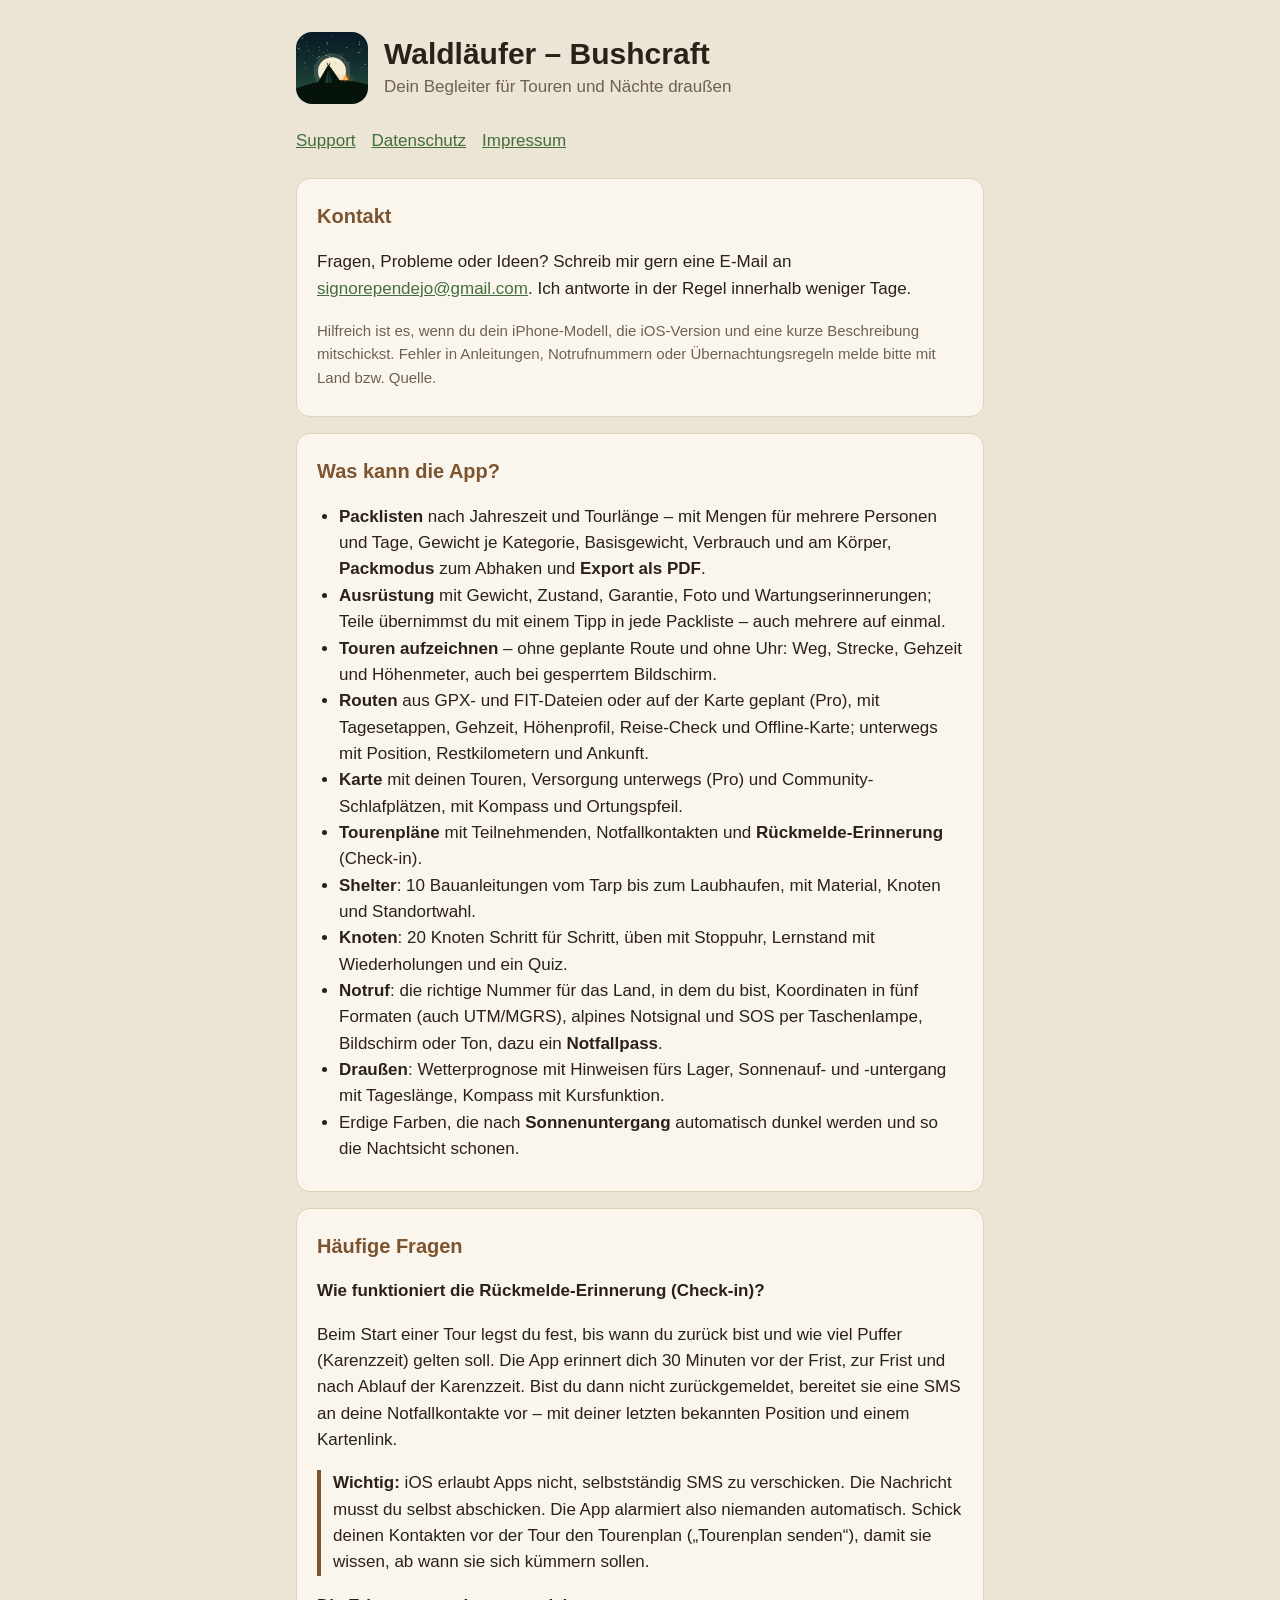
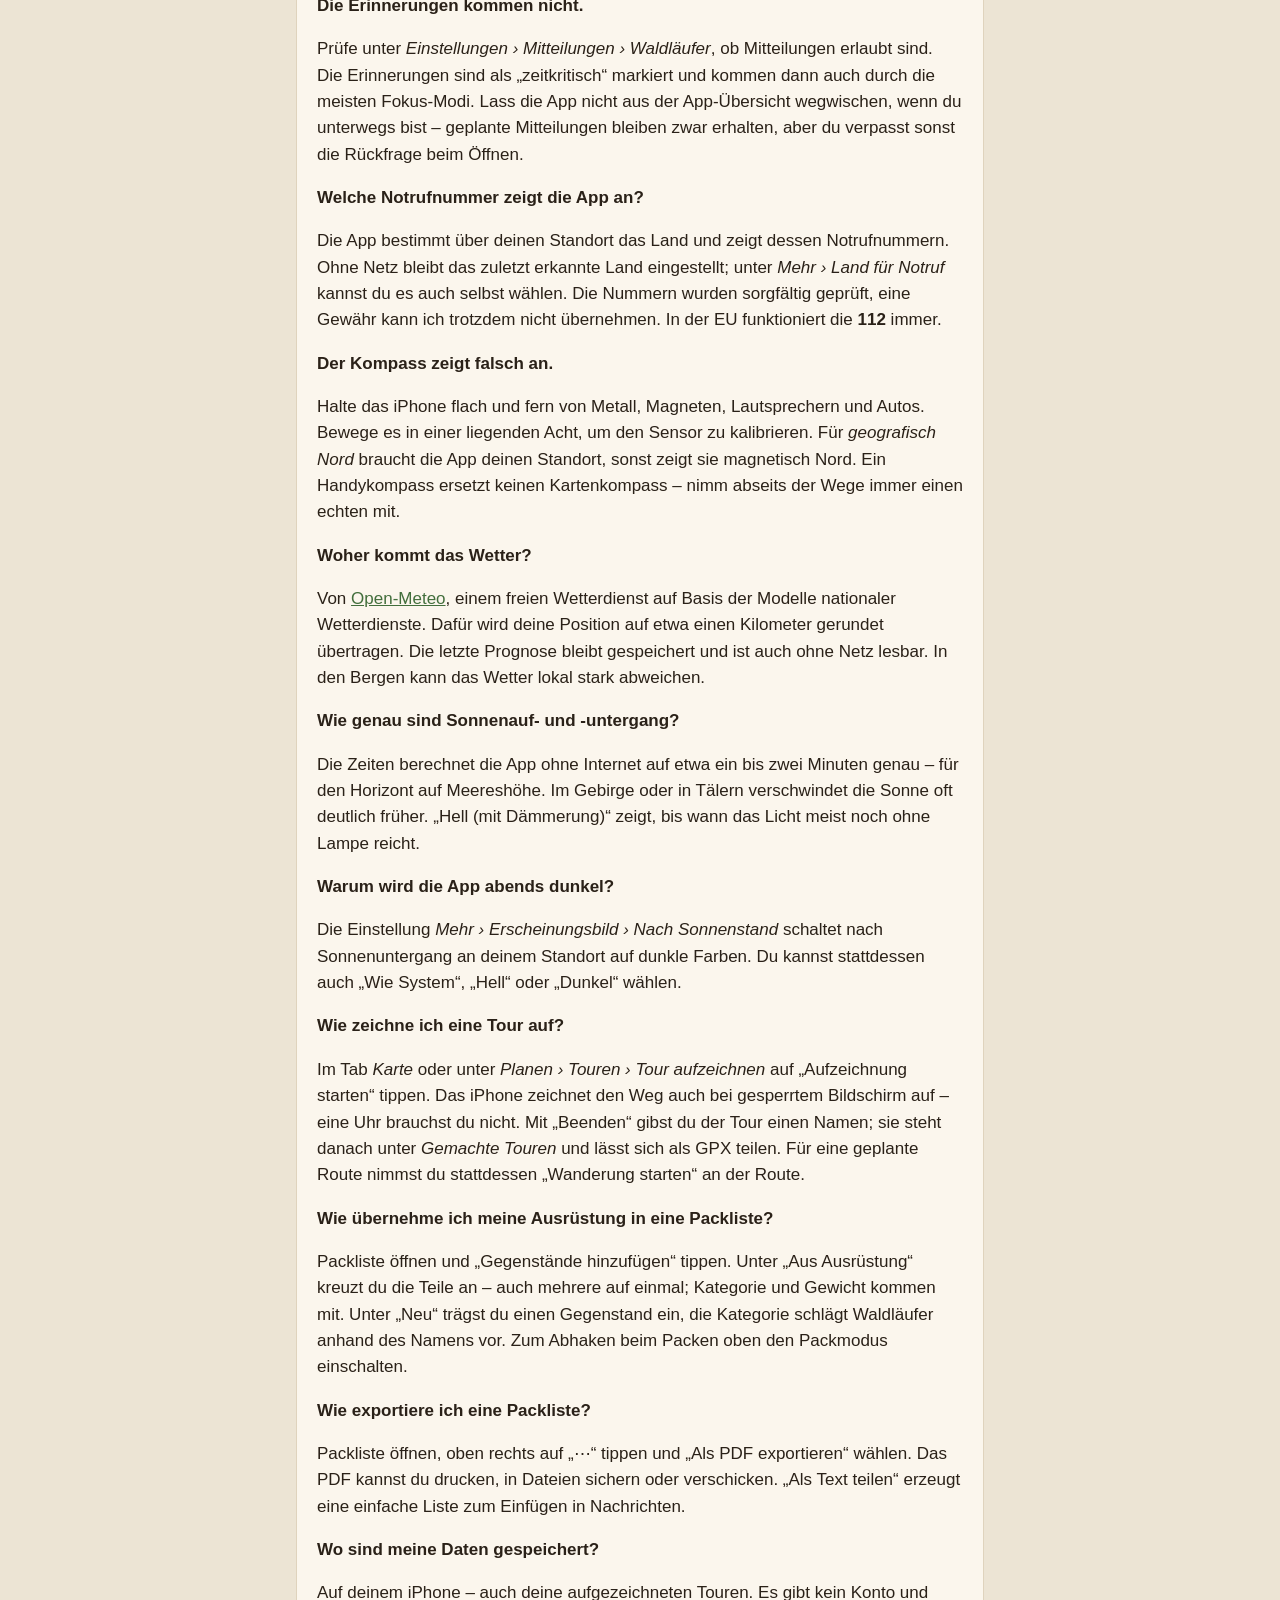
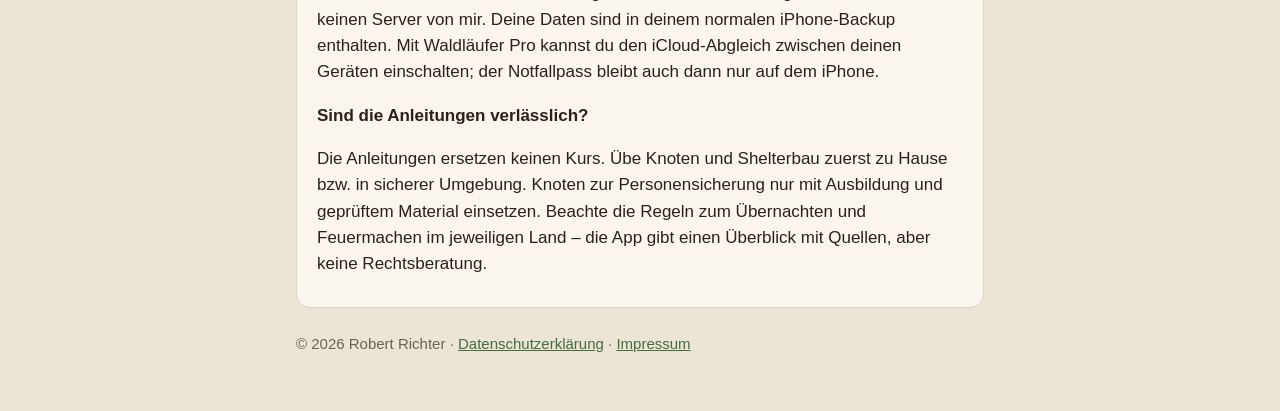
<file: index.html>
<!doctype html>
<html lang="de">
<head>
  <meta charset="utf-8">
  <meta name="viewport" content="width=device-width, initial-scale=1">
  <title>Waldläufer – Support</title>
  <meta name="description" content="Hilfe und Kontakt zur iPhone-App „Waldläufer – Bushcraft“: Packlisten, Shelterbau, Knoten und Notruf für draußen.">
  <link rel="icon" href="icon.png">
  <link rel="stylesheet" href="style.css">
</head>
<body>
<main>
  <header>
    <img src="icon.png" alt="">
    <div>
      <h1>Waldläufer – Bushcraft</h1>
      <p>Dein Begleiter für Touren und Nächte draußen</p>
    </div>
  </header>
  <nav>
    <a href="./">Support</a>
    <a href="datenschutz.html">Datenschutz</a>
    <a href="impressum.html">Impressum</a>
  </nav>

  <section>
    <h2>Kontakt</h2>
    <p>Fragen, Probleme oder Ideen? Schreib mir gern eine E-Mail an
      <a href="mailto:signorependejo@gmail.com?subject=Waldl%C3%A4ufer">signorependejo@gmail.com</a>.
      Ich antworte in der Regel innerhalb weniger Tage.</p>
    <p class="muted">Hilfreich ist es, wenn du dein iPhone-Modell, die iOS-Version und eine kurze Beschreibung mitschickst.
      Fehler in Anleitungen, Notrufnummern oder Übernachtungsregeln melde bitte mit Land bzw. Quelle.</p>
  </section>

  <section>
    <h2>Was kann die App?</h2>
    <ul>
      <li><strong>Packlisten</strong> nach Jahreszeit und Tourlänge – mit Mengen für mehrere Personen und Tage, Gewicht je Kategorie,
        Basisgewicht, Verbrauch und am Körper, <strong>Packmodus</strong> zum Abhaken und <strong>Export als PDF</strong>.</li>
      <li><strong>Ausrüstung</strong> mit Gewicht, Zustand, Garantie, Foto und Wartungserinnerungen; Teile übernimmst du mit einem Tipp
        in jede Packliste – auch mehrere auf einmal.</li>
      <li><strong>Touren aufzeichnen</strong> – ohne geplante Route und ohne Uhr: Weg, Strecke, Gehzeit und Höhenmeter, auch bei
        gesperrtem Bildschirm.</li>
      <li><strong>Routen</strong> aus GPX- und FIT-Dateien oder auf der Karte geplant (Pro), mit Tagesetappen, Gehzeit, Höhenprofil,
        Reise-Check und Offline-Karte; unterwegs mit Position, Restkilometern und Ankunft.</li>
      <li><strong>Karte</strong> mit deinen Touren, Versorgung unterwegs (Pro) und Community-Schlafplätzen, mit Kompass und
        Ortungspfeil.</li>
      <li><strong>Tourenpläne</strong> mit Teilnehmenden, Notfallkontakten und <strong>Rückmelde-Erinnerung</strong> (Check-in).</li>
      <li><strong>Shelter</strong>: 10 Bauanleitungen vom Tarp bis zum Laubhaufen, mit Material, Knoten und Standortwahl.</li>
      <li><strong>Knoten</strong>: 20 Knoten Schritt für Schritt, üben mit Stoppuhr, Lernstand mit Wiederholungen und ein Quiz.</li>
      <li><strong>Notruf</strong>: die richtige Nummer für das Land, in dem du bist, Koordinaten in fünf Formaten (auch UTM/MGRS),
        alpines Notsignal und SOS per Taschenlampe, Bildschirm oder Ton, dazu ein <strong>Notfallpass</strong>.</li>
      <li><strong>Draußen</strong>: Wetterprognose mit Hinweisen fürs Lager, Sonnenauf- und -untergang mit Tageslänge, Kompass mit Kursfunktion.</li>
      <li>Erdige Farben, die nach <strong>Sonnenuntergang</strong> automatisch dunkel werden und so die Nachtsicht schonen.</li>
    </ul>
  </section>

  <section>
    <h2>Häufige Fragen</h2>

    <h3>Wie funktioniert die Rückmelde-Erinnerung (Check-in)?</h3>
    <p>Beim Start einer Tour legst du fest, bis wann du zurück bist und wie viel Puffer (Karenzzeit) gelten soll. Die App erinnert
      dich 30 Minuten vor der Frist, zur Frist und nach Ablauf der Karenzzeit. Bist du dann nicht zurückgemeldet, bereitet sie eine
      SMS an deine Notfallkontakte vor – mit deiner letzten bekannten Position und einem Kartenlink.</p>
    <p class="note"><strong>Wichtig:</strong> iOS erlaubt Apps nicht, selbstständig SMS zu verschicken. Die Nachricht musst du
      selbst abschicken. Die App alarmiert also niemanden automatisch. Schick deinen Kontakten vor der Tour den Tourenplan
      („Tourenplan senden“), damit sie wissen, ab wann sie sich kümmern sollen.</p>

    <h3>Die Erinnerungen kommen nicht.</h3>
    <p>Prüfe unter <em>Einstellungen › Mitteilungen › Waldläufer</em>, ob Mitteilungen erlaubt sind. Die Erinnerungen sind als
      „zeitkritisch“ markiert und kommen dann auch durch die meisten Fokus-Modi. Lass die App nicht aus der App-Übersicht
      wegwischen, wenn du unterwegs bist – geplante Mitteilungen bleiben zwar erhalten, aber du verpasst sonst die Rückfrage beim Öffnen.</p>

    <h3>Welche Notrufnummer zeigt die App an?</h3>
    <p>Die App bestimmt über deinen Standort das Land und zeigt dessen Notrufnummern. Ohne Netz bleibt das zuletzt erkannte Land
      eingestellt; unter <em>Mehr › Land für Notruf</em> kannst du es auch selbst wählen. Die Nummern wurden sorgfältig geprüft,
      eine Gewähr kann ich trotzdem nicht übernehmen. In der EU funktioniert die <strong>112</strong> immer.</p>

    <h3>Der Kompass zeigt falsch an.</h3>
    <p>Halte das iPhone flach und fern von Metall, Magneten, Lautsprechern und Autos. Bewege es in einer liegenden Acht, um den
      Sensor zu kalibrieren. Für <em>geografisch Nord</em> braucht die App deinen Standort, sonst zeigt sie magnetisch Nord.
      Ein Handykompass ersetzt keinen Kartenkompass – nimm abseits der Wege immer einen echten mit.</p>

    <h3>Woher kommt das Wetter?</h3>
    <p>Von <a href="https://open-meteo.com/">Open-Meteo</a>, einem freien Wetterdienst auf Basis der Modelle nationaler
      Wetterdienste. Dafür wird deine Position auf etwa einen Kilometer gerundet übertragen. Die letzte Prognose bleibt
      gespeichert und ist auch ohne Netz lesbar. In den Bergen kann das Wetter lokal stark abweichen.</p>

    <h3>Wie genau sind Sonnenauf- und -untergang?</h3>
    <p>Die Zeiten berechnet die App ohne Internet auf etwa ein bis zwei Minuten genau – für den Horizont auf Meereshöhe. Im
      Gebirge oder in Tälern verschwindet die Sonne oft deutlich früher. „Hell (mit Dämmerung)“ zeigt, bis wann das Licht meist
      noch ohne Lampe reicht.</p>

    <h3>Warum wird die App abends dunkel?</h3>
    <p>Die Einstellung <em>Mehr › Erscheinungsbild › Nach Sonnenstand</em> schaltet nach Sonnenuntergang an deinem Standort auf
      dunkle Farben. Du kannst stattdessen auch „Wie System“, „Hell“ oder „Dunkel“ wählen.</p>

    <h3>Wie zeichne ich eine Tour auf?</h3>
    <p>Im Tab <em>Karte</em> oder unter <em>Planen › Touren › Tour aufzeichnen</em> auf „Aufzeichnung starten“ tippen. Das iPhone
      zeichnet den Weg auch bei gesperrtem Bildschirm auf – eine Uhr brauchst du nicht. Mit „Beenden“ gibst du der Tour einen Namen;
      sie steht danach unter <em>Gemachte Touren</em> und lässt sich als GPX teilen. Für eine geplante Route nimmst du stattdessen
      „Wanderung starten“ an der Route.</p>

    <h3>Wie übernehme ich meine Ausrüstung in eine Packliste?</h3>
    <p>Packliste öffnen und „Gegenstände hinzufügen“ tippen. Unter „Aus Ausrüstung“ kreuzt du die Teile an – auch mehrere auf einmal;
      Kategorie und Gewicht kommen mit. Unter „Neu“ trägst du einen Gegenstand ein, die Kategorie schlägt Waldläufer anhand des
      Namens vor. Zum Abhaken beim Packen oben den Packmodus einschalten.</p>

    <h3>Wie exportiere ich eine Packliste?</h3>
    <p>Packliste öffnen, oben rechts auf „⋯“ tippen und „Als PDF exportieren“ wählen. Das PDF kannst du drucken, in Dateien
      sichern oder verschicken. „Als Text teilen“ erzeugt eine einfache Liste zum Einfügen in Nachrichten.</p>

    <h3>Wo sind meine Daten gespeichert?</h3>
    <p>Auf deinem iPhone – auch deine aufgezeichneten Touren. Es gibt kein Konto und keinen Server von mir. Deine Daten sind in
      deinem normalen iPhone-Backup enthalten. Mit Waldläufer Pro kannst du den iCloud-Abgleich zwischen deinen Geräten
      einschalten; der Notfallpass bleibt auch dann nur auf dem iPhone.</p>

    <h3>Sind die Anleitungen verlässlich?</h3>
    <p>Die Anleitungen ersetzen keinen Kurs. Übe Knoten und Shelterbau zuerst zu Hause bzw. in sicherer Umgebung. Knoten zur
      Personensicherung nur mit Ausbildung und geprüftem Material einsetzen. Beachte die Regeln zum Übernachten und Feuermachen
      im jeweiligen Land – die App gibt einen Überblick mit Quellen, aber keine Rechtsberatung.</p>
  </section>

  <footer>
    © 2026 Robert Richter · <a href="datenschutz.html">Datenschutzerklärung</a> · <a href="impressum.html">Impressum</a>
  </footer>
</main>
</body>
</html>
</file>
<file: style.css>
:root {
  --bg: #ece4d4;
  --card: #fbf6ed;
  --text: #2a2118;
  --muted: #6e6152;
  --accent: #426e3c;
  --bark: #7c5430;
  --line: #dfd3bd;
}
@media (prefers-color-scheme: dark) {
  :root {
    --bg: #1c1812;
    --card: #302920;
    --text: #efe8dc;
    --muted: #b3a690;
    --accent: #7eb46d;
    --bark: #c69a6b;
    --line: #43392c;
  }
}
* { box-sizing: border-box; }
body {
  margin: 0;
  background: var(--bg);
  color: var(--text);
  font: 17px/1.55 -apple-system, BlinkMacSystemFont, "Segoe UI", Roboto, sans-serif;
}
main { max-width: 720px; margin: 0 auto; padding: 32px 16px 56px; }
header { display: flex; align-items: center; gap: 16px; margin-bottom: 24px; }
header img { width: 72px; height: 72px; border-radius: 16px; }
header h1 { margin: 0; font-size: 30px; line-height: 1.2; }
header p { margin: 2px 0 0; color: var(--muted); }
nav { display: flex; gap: 16px; margin-bottom: 24px; flex-wrap: wrap; }
a { color: var(--accent); }
section {
  background: var(--card);
  border: 1px solid var(--line);
  border-radius: 14px;
  padding: 4px 20px 12px;
  margin-bottom: 16px;
}
h2 { font-size: 20px; margin: 18px 0 6px; color: var(--bark); }
h3 { font-size: 17px; margin: 16px 0 4px; }
ul { padding-left: 22px; }
.muted, footer { color: var(--muted); font-size: 15px; }
.note { border-left: 4px solid var(--bark); padding-left: 12px; }
footer { margin-top: 24px; }

/* Abzeichen „Laden im App Store“ (Bild von Apple) */
.appstore { display: inline-block; margin-top: 10px; line-height: 0; }
header .appstore img { width: 150px; height: 50px; border-radius: 0; }
</file>
